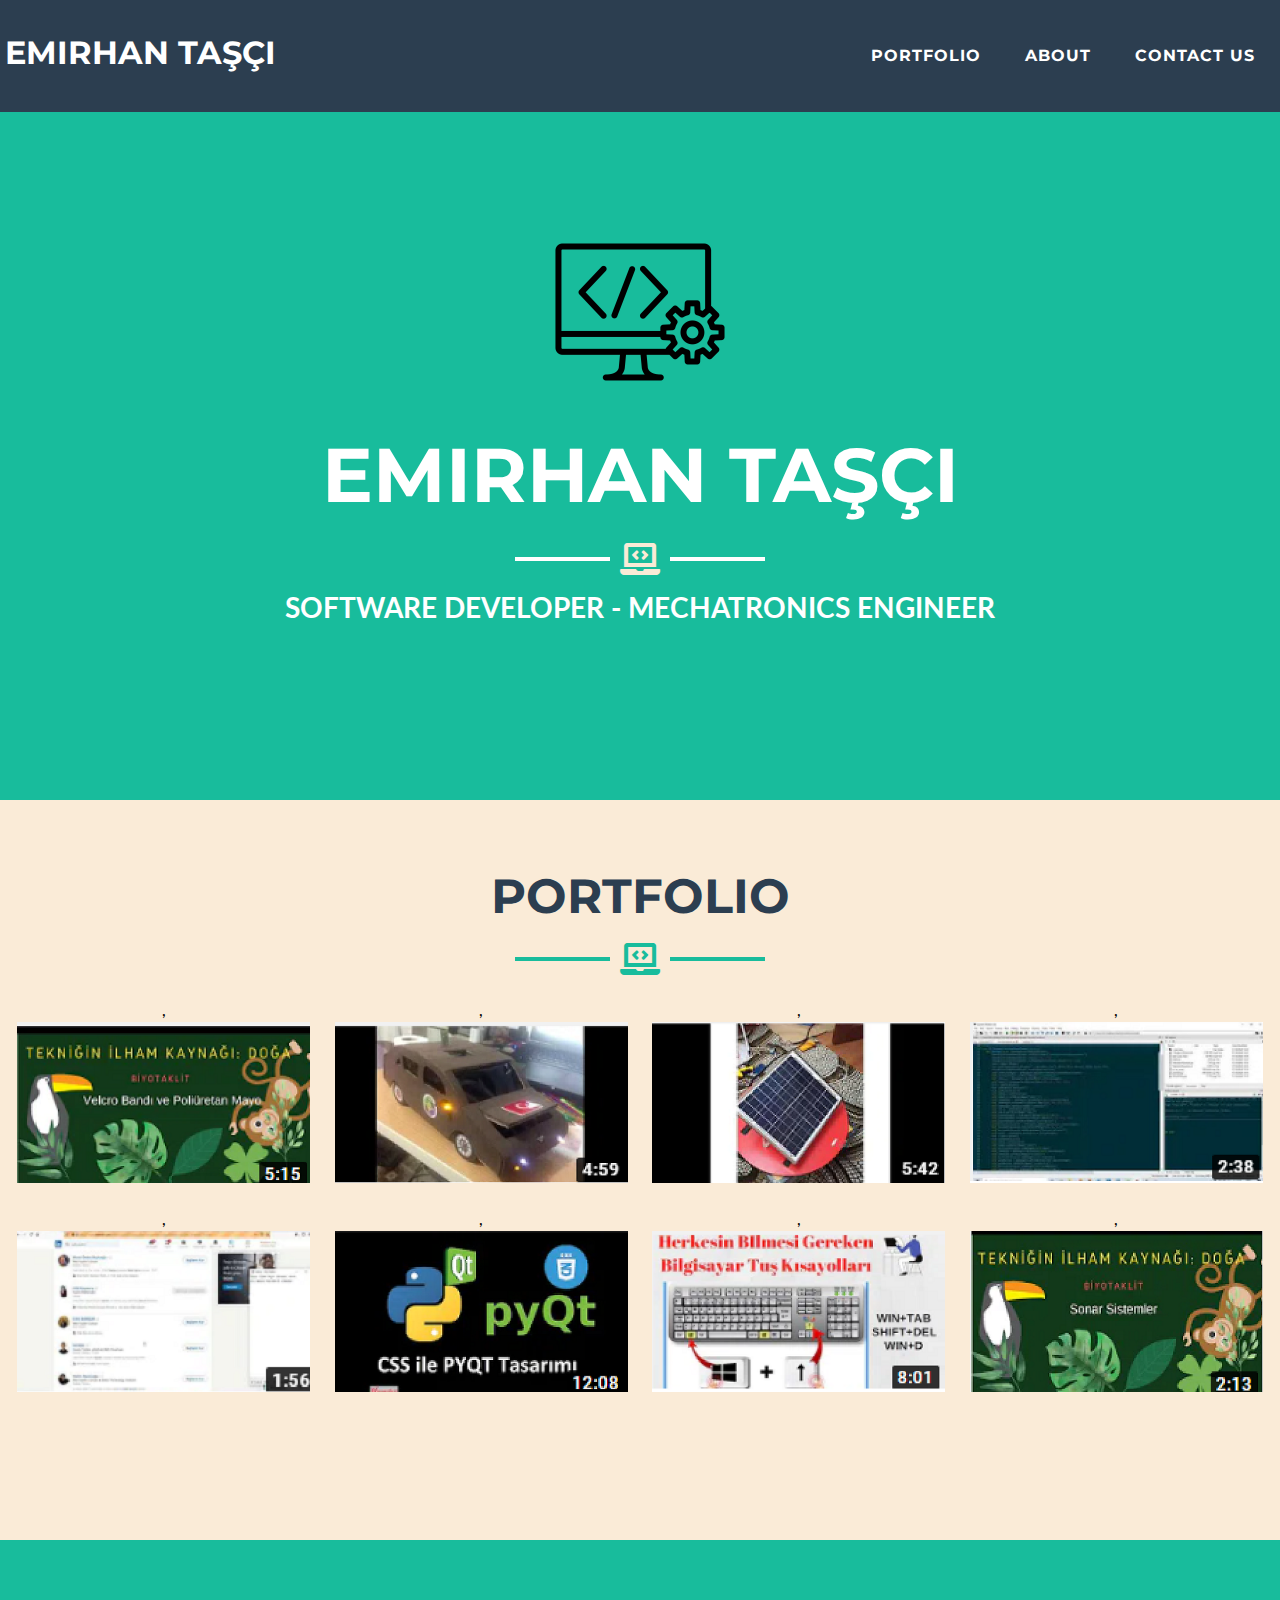
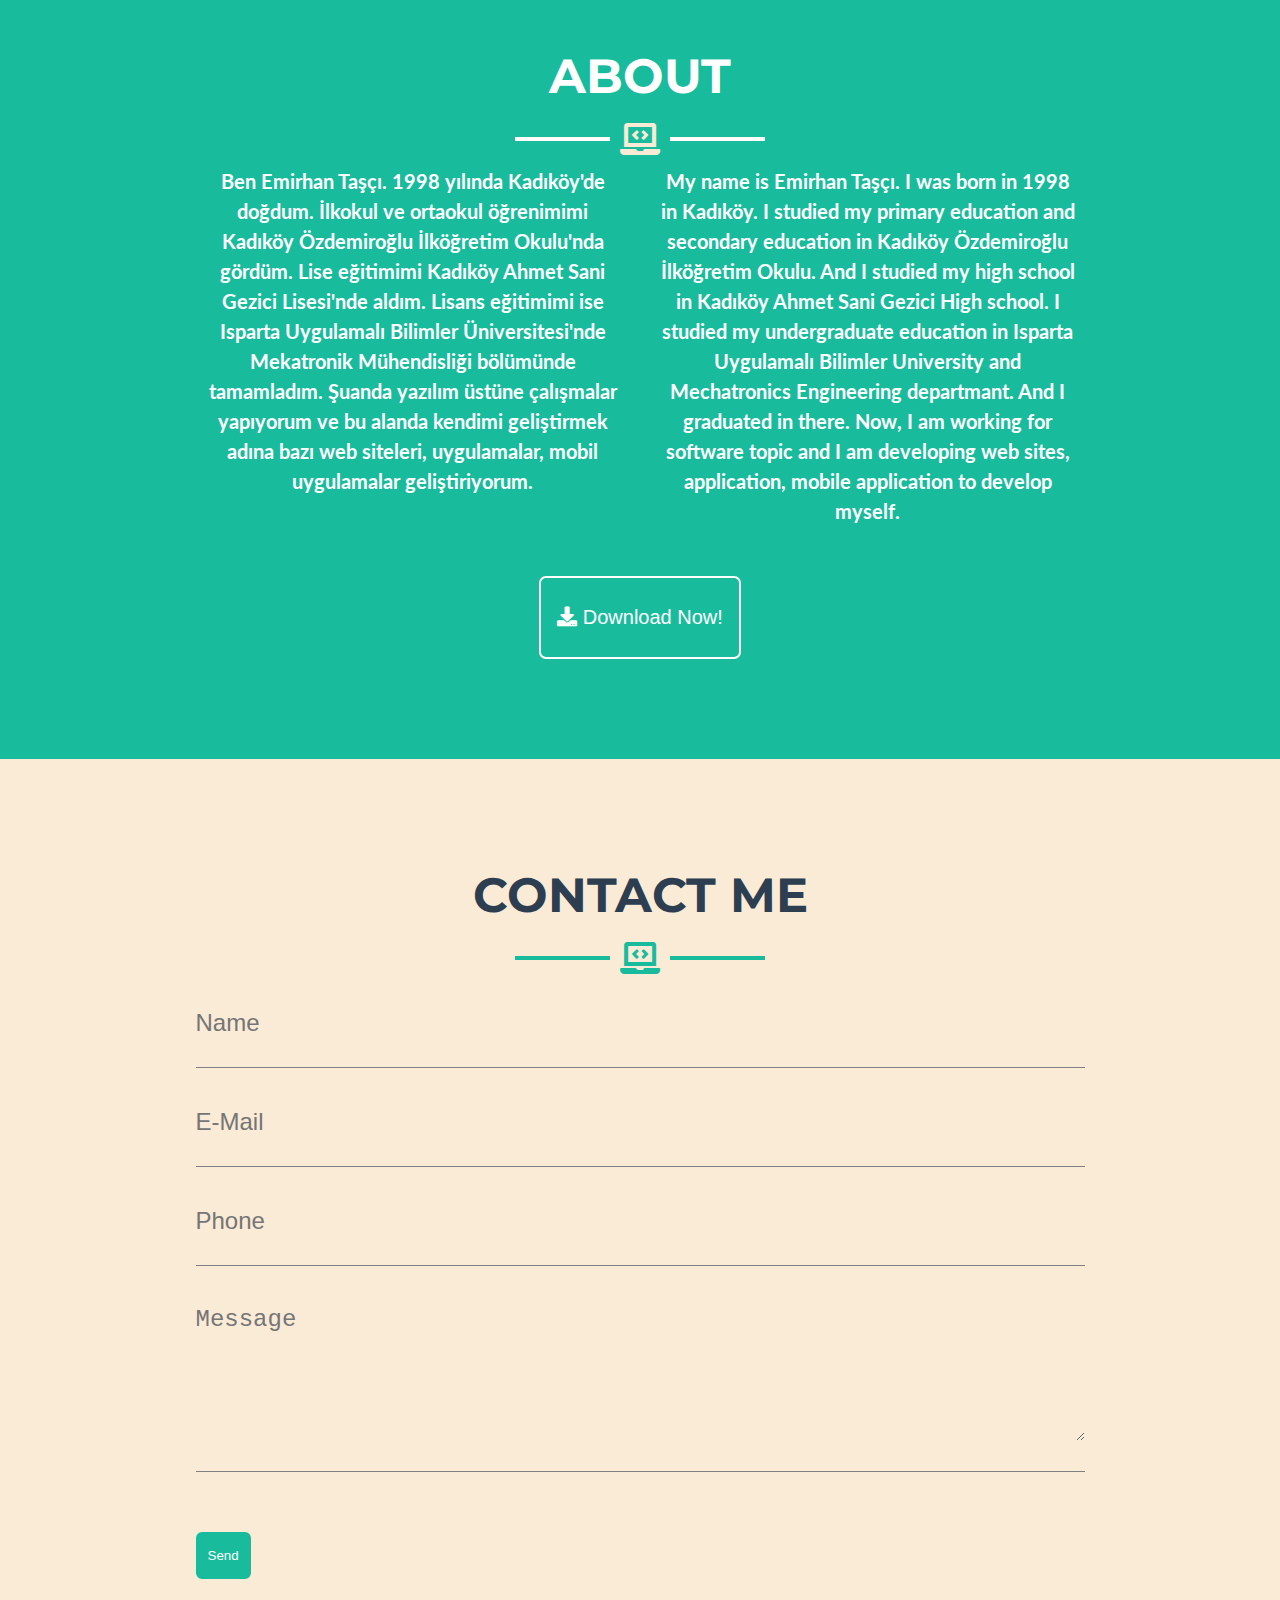
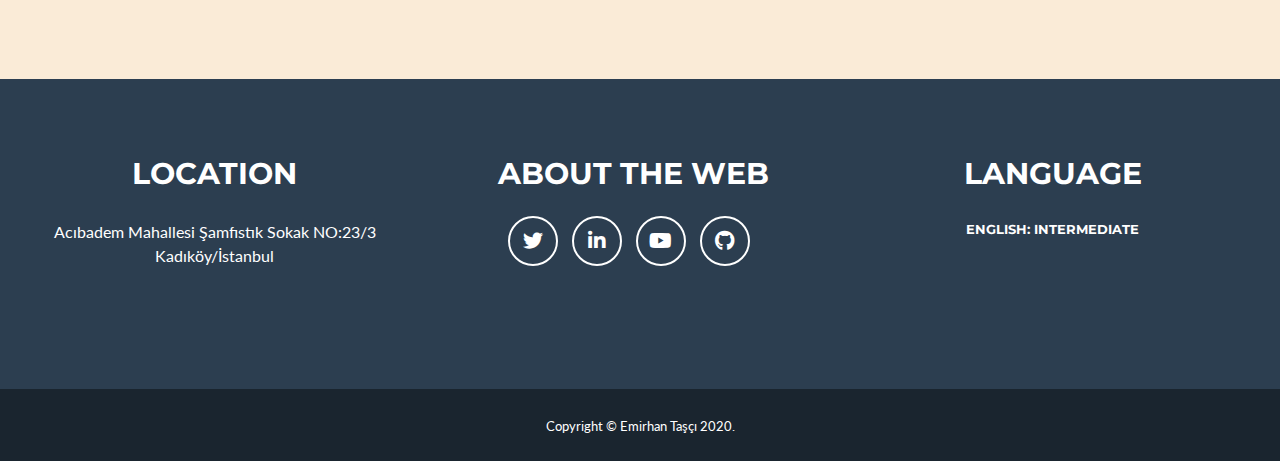
<file: emirhantasci-kisiselsite/index.html>
<!DOCTYPE html>
<html lang="en">
<head>
    <meta charset="UTF-8">
    <meta name="viewport" content="width=device-width, initial-scale=1.0">
    <meta name="description" content="">
    <meta name="author" content="">
    <title>Freelancer Web Template</title>
    <link rel="stylesheet" href="style.css">
    <link rel="preconnect" href="https://fonts.gstatic.com">
    <link href="https://fonts.googleapis.com/css2?family=Lato:ital,wght@0,300;0,700;1,700&display=swap" rel="stylesheet">
    <link rel="preconnect" href="https://fonts.gstatic.com">
    <link href="https://fonts.googleapis.com/css2?family=Montserrat:wght@400;700&display=swap" rel="stylesheet">
    <link rel="stylesheet" href="https://use.fontawesome.com/releases/v5.5.0/css/all.css">
</head>
<body>
    <nav>
        <div class="container clearfix">
            <div id="logo-box">
                <a href="/" class="logo text-uppercase">
                Emirhan TAŞÇI
                </a>
            </div>

            <div id="nav-links">
                <ul>
                    <li class="nav-item">
                        <a href="#" class="nav-link">Portfolio</a>
                    </li>
                
                    <li class="nav-item">
                        <a href="#" class="nav-link">About</a>
                    </li>
                
                    <li class="nav-item">
                        <a href="#" class="nav-link">Contact Us</a>
                    </li>
                </ul>

            </div>
        </div>

    </nav>

    <header>
        <div class="container">
            <img id="profile-image" class="img-fluid" src="img/profile.png" alt="">
            <h1>Emirhan Taşçı</h1>
            <hr class="star-light">
            <h2>
               Software Developer - Mechatronics Engineer
            </h2>
        </div>

    </header>

    <section id="portfolio">
        <div class="container">
            <h2 class="text-uppercase">
                Portfolio
            </h2>
            <hr class="star-dark">

            <div id="portfolio-images clearfix">
                <div class="col">,
                    <div class="portfolio-item"><a href="#"><img class="img-fluid" src="img/1.png" alt="">
                        <div class="img-overlay">
                            <div class="icon">
                                <i class="fas fa-search-plus fa-3x"></i>
                            </div>
                        </div>
                        </a>
                    </div>
                </div>

                <div class="col">,
                    <div class="portfolio-item"><a href="#"><img class="img-fluid" src="img/2.png" alt="">
                        <div class="img-overlay">
                            <div class="icon">
                                <i class="fas fa-search-plus fa-3x"></i>
                            </div>
                        </div>
                        </a>
                    </div>
                </div>

                <div class="col">,
                    <div class="portfolio-item"><a href="#"><img class="img-fluid" src="img/3.png" alt="">
                        <div class="img-overlay">
                            <div class="icon">
                                <i class="fas fa-search-plus fa-3x"></i>
                            </div>
                        </div>
                        </a>
                    </div>
                </div>

                <div class="col">,
                    <div class="portfolio-item"><a href="#"><img class="img-fluid" src="img/4.png" alt="">
                        <div class="img-overlay">
                            <div class="icon">
                                <i class="fas fa-search-plus fa-3x"></i>
                            </div>
                        </div>
                        </a>
                    </div>
                </div>
                <br>
                <div class="col">,
                    <div class="portfolio-item"><a href="#"><img class="img-fluid" src="img/5.png" alt="">
                        <div class="img-overlay">
                            <div class="icon">
                                <i class="fas fa-search-plus fa-3x"></i>
                            </div>
                        </div>
                        </a>
                    </div>
                </div>

                <div class="col">,
                    <div class="portfolio-item"><a href="#"><img class="img-fluid" src="img/7.png" alt="">
                        <div class="img-overlay">
                            <div class="icon">
                                <i class="fas fa-search-plus fa-3x"></i>
                            </div>
                        </div>
                        </a>
                    </div>
                </div>

                <div class="col">,
                    <div class="portfolio-item"><a href="#"><img class="img-fluid" src="img/8.png" alt="">
                        <div class="img-overlay">
                            <div class="icon">
                                <i class="fas fa-search-plus fa-3x"></i>
                            </div>
                        </div>
                        </a>
                    </div>
                </div>

                <div class="col">,
                    <div class="portfolio-item"><a href="#"><img class="img-fluid" src="img/9.png" alt="">
                        <div class="img-overlay">
                            <div class="icon">
                                <i class="fas fa-search-plus fa-3x"></i>
                            </div>
                        </div>
                        </a>
                    </div>
                </div>
                
                

            </div>
        </div>

    </section>

    <section id="about">
        <div class="container">
            <h2 class="text-uppercasse">About</h2>
            <hr class="star-light">
            <div class="about-text">
                <div class="left">
                    <p>
                        <b>
                        Ben Emirhan Taşçı. 1998 yılında Kadıköy'de doğdum. İlkokul ve ortaokul öğrenimimi Kadıköy Özdemiroğlu İlköğretim Okulu'nda gördüm.
                        Lise eğitimimi Kadıköy Ahmet Sani Gezici Lisesi'nde aldım. Lisans eğitimimi ise Isparta Uygulamalı Bilimler Üniversitesi'nde Mekatronik Mühendisliği bölümünde tamamladım.
                        Şuanda yazılım üstüne çalışmalar yapıyorum ve bu alanda kendimi geliştirmek adına bazı web siteleri, uygulamalar, mobil uygulamalar geliştiriyorum.
                        </b><br><br><br>
                    </p>
                </div>
                <div class="right">
                    <p>
                        <b>My name is Emirhan Taşçı. I was born in 1998 in Kadıköy. I studied my primary education and secondary education in Kadıköy Özdemiroğlu İlköğretim Okulu. And I studied my high school in Kadıköy Ahmet Sani Gezici
                        High school. I studied my undergraduate education in Isparta Uygulamalı Bilimler University and Mechatronics Engineering departmant. And I graduated in there. Now, I am working for software topic and I am developing web sites, application, mobile application to develop myself.
                        </b>
                        <br><br>
                    </p>
                </div>
            </div>
            <div class="buttonun"></div>
                <button class="btn btn-outline btn-large">
                    <i class="fas fa-download"></i>
                    Download Now!
                </button>
            
        </div>

        
    </section>


    </div>

    <section id="contact">
        <div class="container">
            <h2 class="text-uppercase">Contact Me</h2>
            <hr class="star-dark">
            <br>
            <form id="contact-form">
              <div class="form-group">
                 <input type="text" class="name" placeholder="Name">
              </div>
              <div class="form-group">
                <input type="text" class="email" placeholder="E-Mail">
             </div>
             <div class="form-group">
                <input type="text" class="phone" placeholder="Phone">
             </div>
             <div class="form-group">
                <textarea  class="message" rows="5" placeholder="Message"></textarea>
             </div>
             <div>
                 <button class="btn btn-primary">Send</button>
             </div>
             </form>
        </div>
    </section>

    <footer>
        <div class="container">
            <div class="col">
                <h3 class="text-uppercase">Location</h4>
                    <br><p>Acıbadem Mahallesi Şamfıstık Sokak NO:23/3  <br> Kadıköy/İstanbul</p>
            </div>
            <div class="col">
                <h3 class="text-uppercase">About The Web</h4>
                <ul>
                    <li><button class="btn btn-outline btn-social"><i class="fab fa-twitter"></i></button></li>
                    <li><button class="btn btn-outline btn-social"><i class="fab fa-linkedin-in"></i></button></li>
                    <li><button class="btn btn-outline btn-social"><i class="fab fa-youtube"></i></button></li>
                    <li><button class="btn btn-outline btn-social"><i class="fab fa-github"></i></button></li>
                    
                </ul>
            
            </div>
            <div class="col">
                <h3 class="text-uppercase">
                    Language
                </h4>
                <p><br>
                    <h4>English: Intermediate</h4>
                </p>
            </div>

        </div>
    </footer>

    <div class="copyright">
        <div class="container">
            <small>
                Copyright © Emirhan Taşçı 2020.
            </small>
        </div>
    </div>
</body>
</html>
</file>
<file: emirhantasci-kisiselsite/style.css>
*{
    padding: 0;
    margin: 0;
    box-sizing: border-box;

}

html{
    font-size: 10px;
}

body{
    font-family: 'Lato', sans-serif;
    font-size: 1.6rem;
    font-weight: 400;
    line-height: 1.5;
    background-color: #fff;
}

a{
    text-decoration: none;
    text-transform: uppercase;
}

.clearfix::after{
    content: "";
    display: block;
    clear: both;
}

ul{
    list-style-type: none;
}

.img-fluid{
    max-width: 100%;
    height: auto;
}

h1,h2,h3,h4,h5,h6{
    font-weight: 700;
    font-family: Montserrat;
    text-transform: uppercase;
    
}

.img-fluid {
	max-width: 100%;
	height: auto;
}

.btn{
    margin-top: 2rem;
    
    font-weight: 400;
    display: inline-block;
    background-color: transparent;
    border: 2px solid transparent;
    color: #fff;
    border-radius: .7rem;
    cursor: pointer;
    transition: all .7s;
}

.btn-outline{
    border-color: #fff;
    background-color: transparent;
    
}

.btn-social{
    width: 5rem;
    height: 5rem;
    border-radius: 50%;
    font-size: 2rem;
    line-height: 2rem;
}

.btn-large{
    font-size: 2rem;
    padding: 2.8rem 1.6rem;
}



.btn-outline:hover{
    color: #212529;
    background-color: #fff;
    
    
}

.btn-primary{
    color: #fff;
    background-color: #18bc9c;
    border-color: #18bc9c;
    border-radius: .6rem;
    padding: 1.4rem 1rem;

}

.btn-primary:hover{
    color: #fff;
    border-color: #128f76;
    background-color: #128f76;
    border-radius: .7rem;
}

.col{
    float: left;
    width: 25%;
    padding: 1.2rem;
    
}


.container{
    width: 100%;
    margin-left: auto;
    margin-right: auto;
    padding-left: .5rem;
    padding-right: .5rem;
}


.text-uppercase{
    text-transform: uppercase;
}

section{
    padding-top: 10rem;
    padding-bottom: 10rem;
    text-align: center;
}

/*NAVBAR*/

nav{
    background-color: #2C3E50;
    color: #fff;
    padding-top: 2.4rem;
    padding-bottom: 2.4rem;
    font-family: Montserrat;
    position: fixed;
    width: 100%;
    z-index: 500;
}

#logo-box{
    float: left;
    padding-top: .5rem;
}

#logo-box .logo{
    color: #fff;
    font-weight: 700;
    font-size: 3.2rem;
    transition: color 2s, font-size 2s;
}

#logo-box .logo:hover{
    color: antiquewhite;
    font-size: 3.7rem;
}

#nav-links{
    float:right;
}

#nav-links li{
    display: inline-block;
    margin: .4rem;
}

#nav-links .nav-link{
    color: #fff;
    font-size: 1.6rem;
    font-weight: 700;
    display: block;
    padding: 1.6rem;
    letter-spacing: .1rem;
    transition: color, .3s;
    
}

#nav-links .nav-link:hover{
    color: #18bc9c;
}

/*Header*/

header{
    background-color: #18BC9C;
    height: 800px;
    padding-top: calc(112px + 10rem);
    padding-bottom: 112px;
    text-align: center;
}

header h1{
    color: #fff;
    font-size: 7.6rem;
    
}

header h2{
    color: #fff;
    font-size: 2.8rem;
    font-family: Lato;
    text-align: center;
    overflow: visible;
}

hr.star-light{
    border-color: #fff;
}

hr.star-dark{
    border-color: #18BC9C;
}

.star-light, .star-dark{
    border: none;
    border-top: .4rem solid white;
    max-width: 25rem;
    margin: 2.5rem auto;
    overflow: visible;
    height: 0;
}

.star-light::after{
    background-color: #18BC9C;
    color: antiquewhite;
}

.star-dark::after{
    background-color: antiquewhite;
    color: #18BC9C;
    
}

.star-light::after, .star-dark::after{
    content: "\f5fc";
    font-family: "Font Awesome 5 Free";
    
    font-weight: 900;
    font-size: 3.2rem;
    position: relative;
    top: -26px;
    
    padding: 0 1rem;
}

/*PORTFOLİO*/

#portfolio{
    padding-top: 6rem;
    padding-bottom: 53rem;
    background-color: antiquewhite;
    text-align: center;
    
}

#portfolio h2{
    font-size: 4.8rem;
    color: #2C3E50;
}



.portfolio-item{
    
    position: relative;
}

.portfolio-item img{
    display: block;
}

.img-overlay{
    position: absolute;
    top: 0;
    left: 0;
    height: 100%;
    width: 100%;
    background-color: #18BC9C;
    opacity: 0;
    transition: opacity, 1s ease;
}

.img-overlay .icon{
    color: white;
    font-size: 2rem;
    position: absolute;
    top: 50%;
    left: 50%;
    transform: translate(-50%,-50%);
}

.portfolio-item:hover .img-overlay{
    opacity: 0.8;
}

/*ABOUT*/

#about{
    background-color: #18BC9C;
    width: 100%;
	
}

#about-text{
    text-align: left;
}

#about h2{
    font-size: 4.8rem;
    color: white;
}

#about p{
    color: white;
    font-family: Lato;
    font-size: 2rem;
}

#about .left{
    float: left;
    width: 50%;
    padding-right: 2rem;
    padding-left: 20rem;
}

#about .right{
    float: right;
    width: 50%;
    padding-left: 2rem;
    padding-right: 20rem;
}

.buttonun{
    position: initial;
}

/*CONTACT ME*/

#contact{
    background-color: antiquewhite;
    
}

#contact h2{
    font-size: 4.8rem;
    color: #2C3E50;
}

#contact-form{
    width: 70%;
    margin: 0 auto;
    text-align: left;
}

#contact .form-group{
    border-bottom: 1px solid grey;
    padding-bottom: 3rem;
    margin-bottom: 4rem;
}

.form-group input, .form-group textarea{
    background-color: antiquewhite;
    border: none;
    display: block;
    width: 100%;
    font-size: 2.4rem;
    
}

.form-group input:focus{
    outline: 0;
}

/*FOOTER*/

footer{ 
    padding-top: 6rem;
    padding-bottom: 25rem;
    background-color: #2C3E50;
    color: #fff;
    text-align: center;
}

footer .col{
    width: 33%;
}


footer h3{
    font-size: 3rem;
}

footer h4{
    font-size: 1.3rem;
}

footer ul li{
    display: inline-block;
    margin-right: 1rem;
}

footer .english{
    list-style: square;
    font-size: 1.1rem;
    margin-top: 1rem;
    display: block;
}

.copyright{
    background-color: #1a252f;
    padding-top: 2.4rem;
    padding-bottom: 2.4rem;
    color: white;
    text-align: center;
}
</file>
